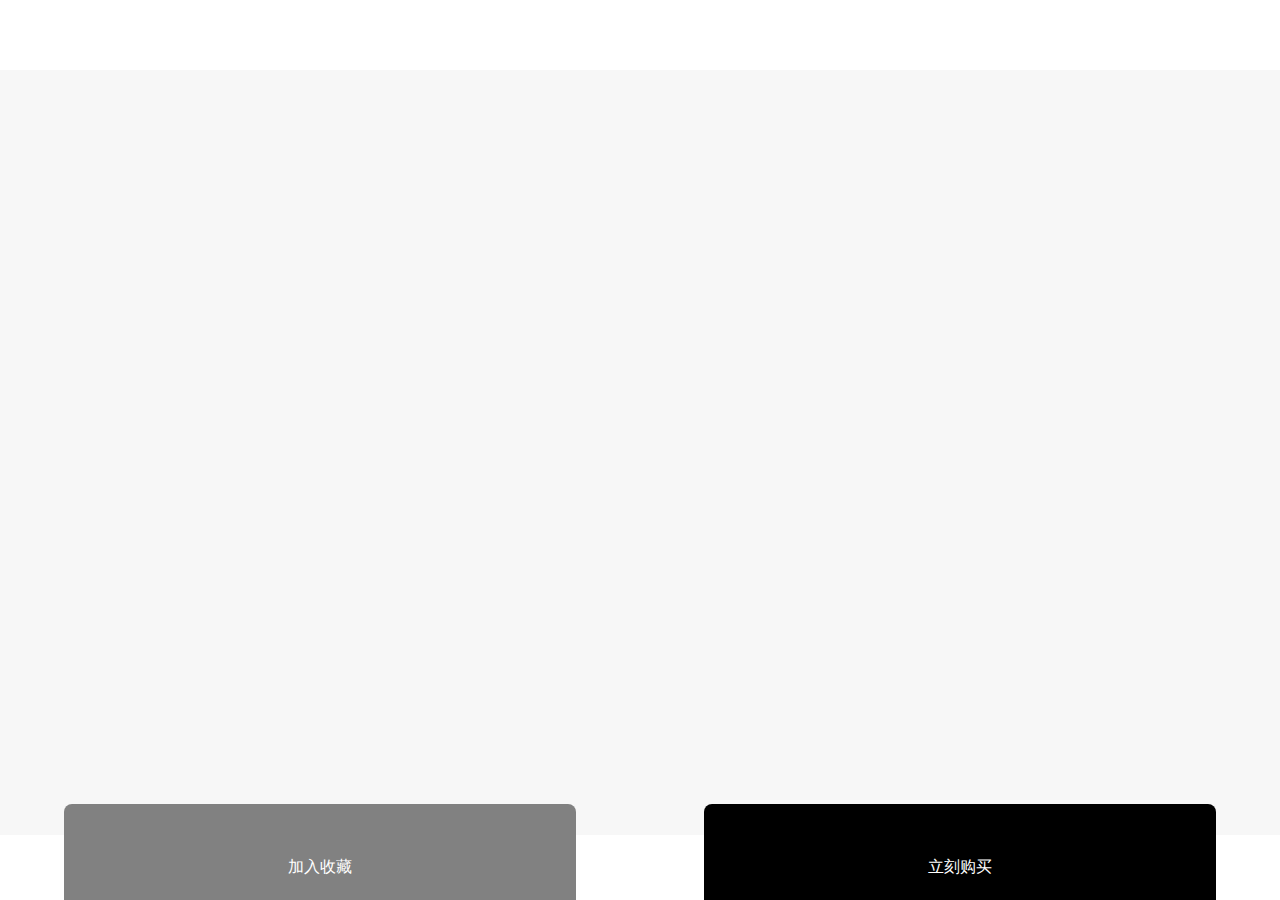
<file: views/detail.html>
<!DOCTYPE html>
<html lang="en">
<head>
    <meta charset="UTF-8">
    <meta http-equiv="X-UA-Compatible" content="IE=edge">
    <meta name="viewport" content="width=device-width, initial-scale=1.0">
    <title>Document</title>
    <link rel="stylesheet" href="../lib/swiper/swiper-bundle.min.css">
    <link rel="stylesheet" href="../css/detail.css">
</head>
<body>
    <header>
        <a href="../views/Library.html"  class="iconfont icon-HD-005-02"></a>
        <a href="" class="iconfont icon-shuaxin"></a>
    </header>
    <main>
    <section class="detail-box">
    </section>





    <footer>
        <div>加入收藏</div>
        <div>立刻购买</div>
    </footer>



    
    <script src="../lib/swiper/swiper-bundle.min.js"></script>
    <script src="../js/detail.js"></script>
    </main>

    
</body>
</html>
</file>
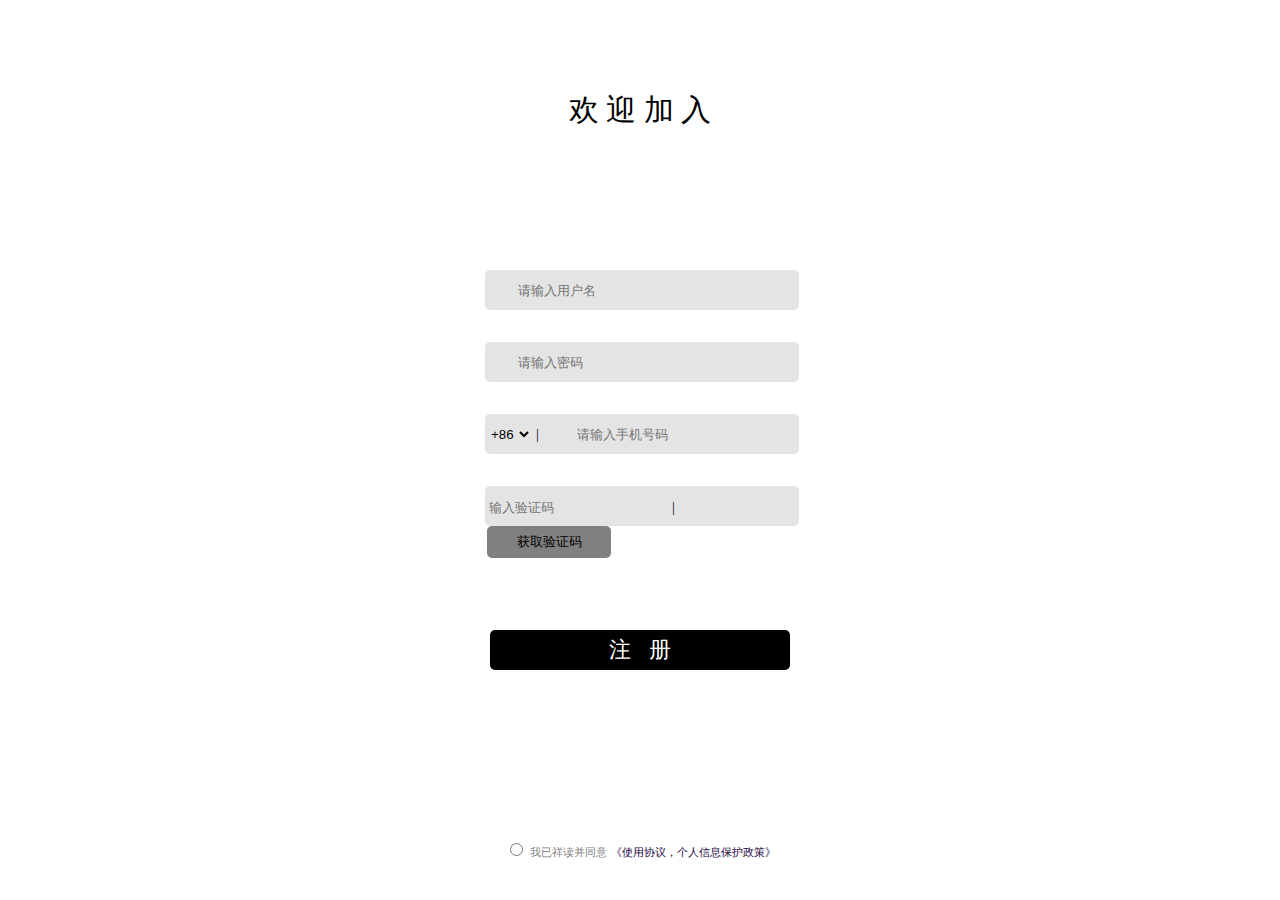
<file: views/enroll.html>
<!DOCTYPE html>
<html lang="en">
<head>
    <meta charset="UTF-8">
    <meta http-equiv="X-UA-Compatible" content="IE=edge">
    <meta name="viewport" content="width=device-width, initial-scale=1.0">
    <title>Document</title>
    <link rel="stylesheet" href="../css/enroll.css">
</head>
<body>
    <a href="./login.html"  class="iconfont icon-HD-005-02 icon"></a>
    <span class="title">欢    迎    加    入</span>
    <div class="frame frame-top">
        <input class="frame-enroll" type="text" placeholder="请输入用户名">
    </div>

    <div class="frame frame-top0">
        <input class="frame-enroll" type="text" placeholder="请输入密码">
    </div>

    <div class="frame frame-top1">
        <select class="sel">
            <option value="" selected>+86</option>
            <option value="">+87</option>
            <option value="">+88</option>
        </select>
        <span class="interval">|</span>
        <input class="frame-tel" type="text" placeholder="请输入手机号码">
    </div>
    <div class="frame frame-top2">
        <input class="" type="text"  placeholder="输入验证码">
        <span class="interval">|</span>
        <input class="verify-button" type="button" value="获取验证码">
    </div>
    <input class="button1" type="button" value="注   册">
    </body>
    <footer>
        <div class="exegesis">
        <input class="radio" type="radio">
        <span class="exegesis-text">我已祥读并同意</span>
        <a class="exegesis-link" href="https://www.baidu.com/">《使用协议，个人信息保护政策》</a>
        </div>
    </footer>
</html>
</file>
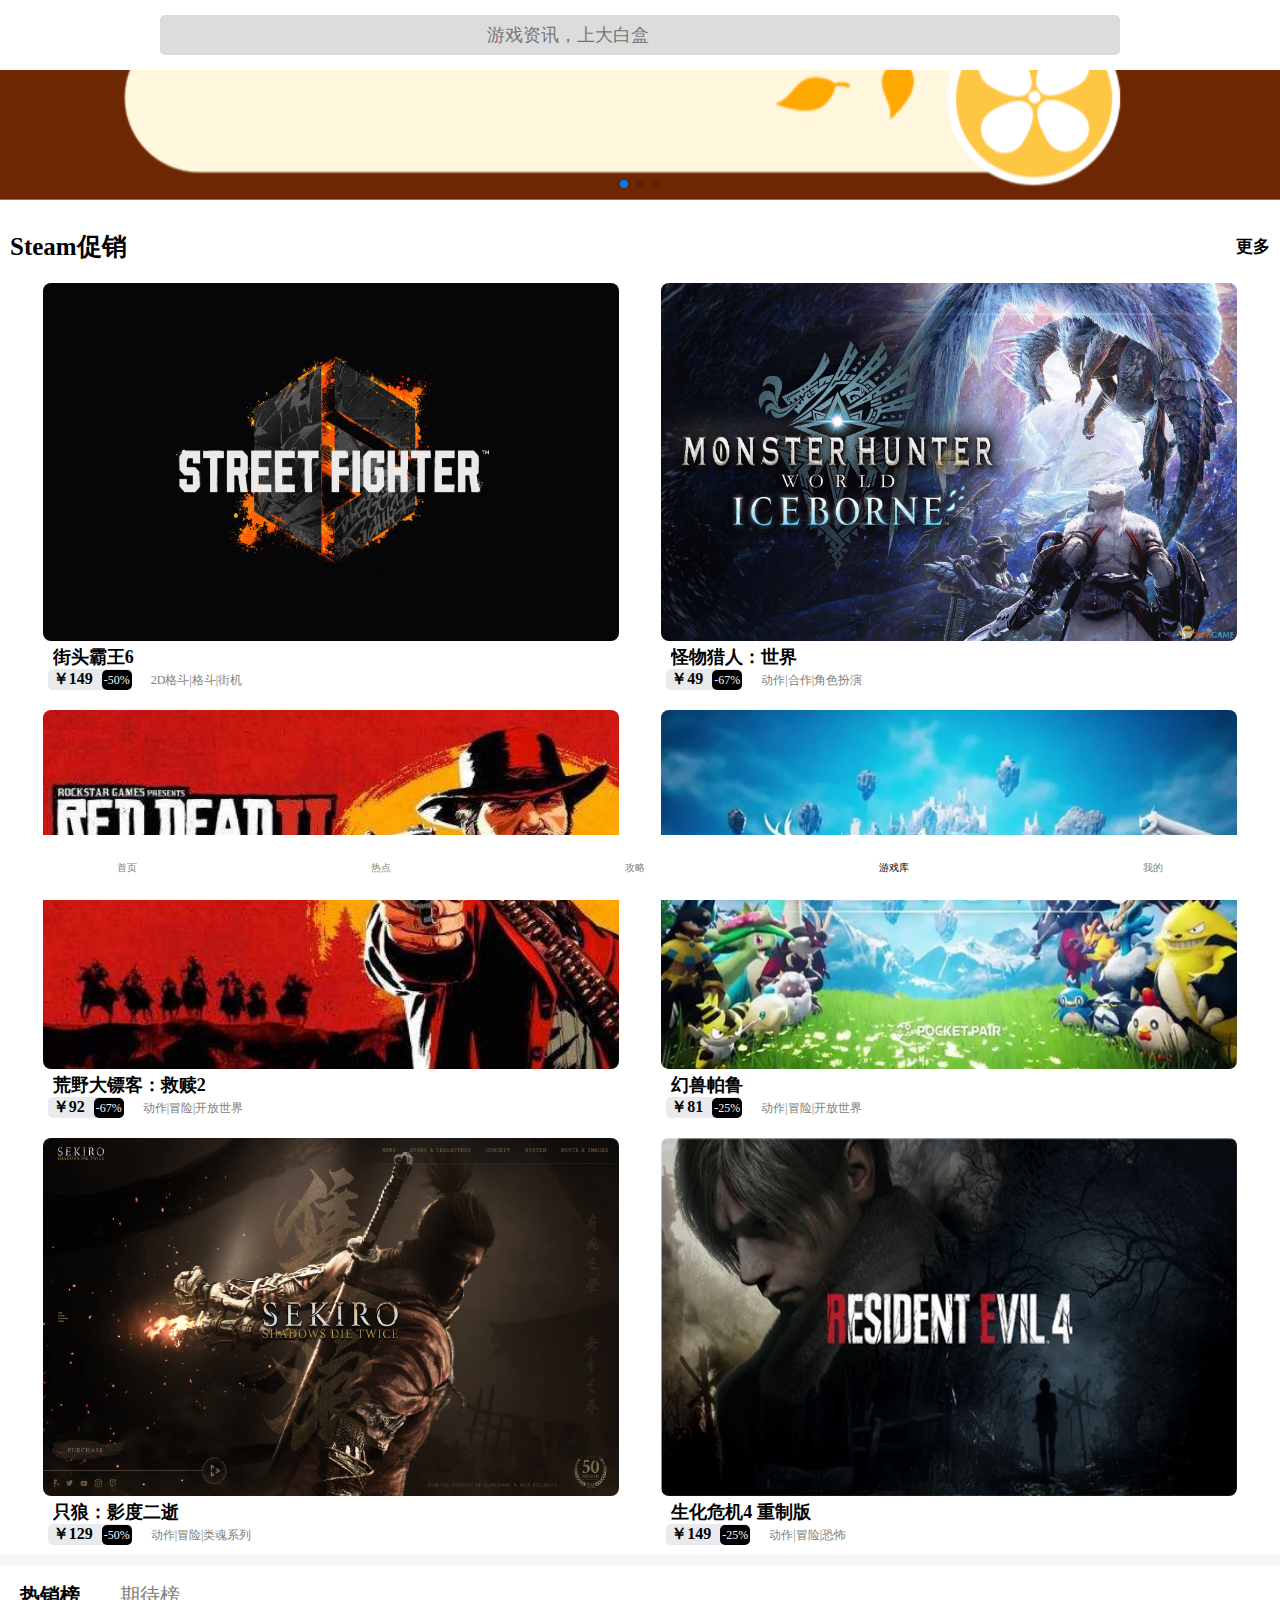
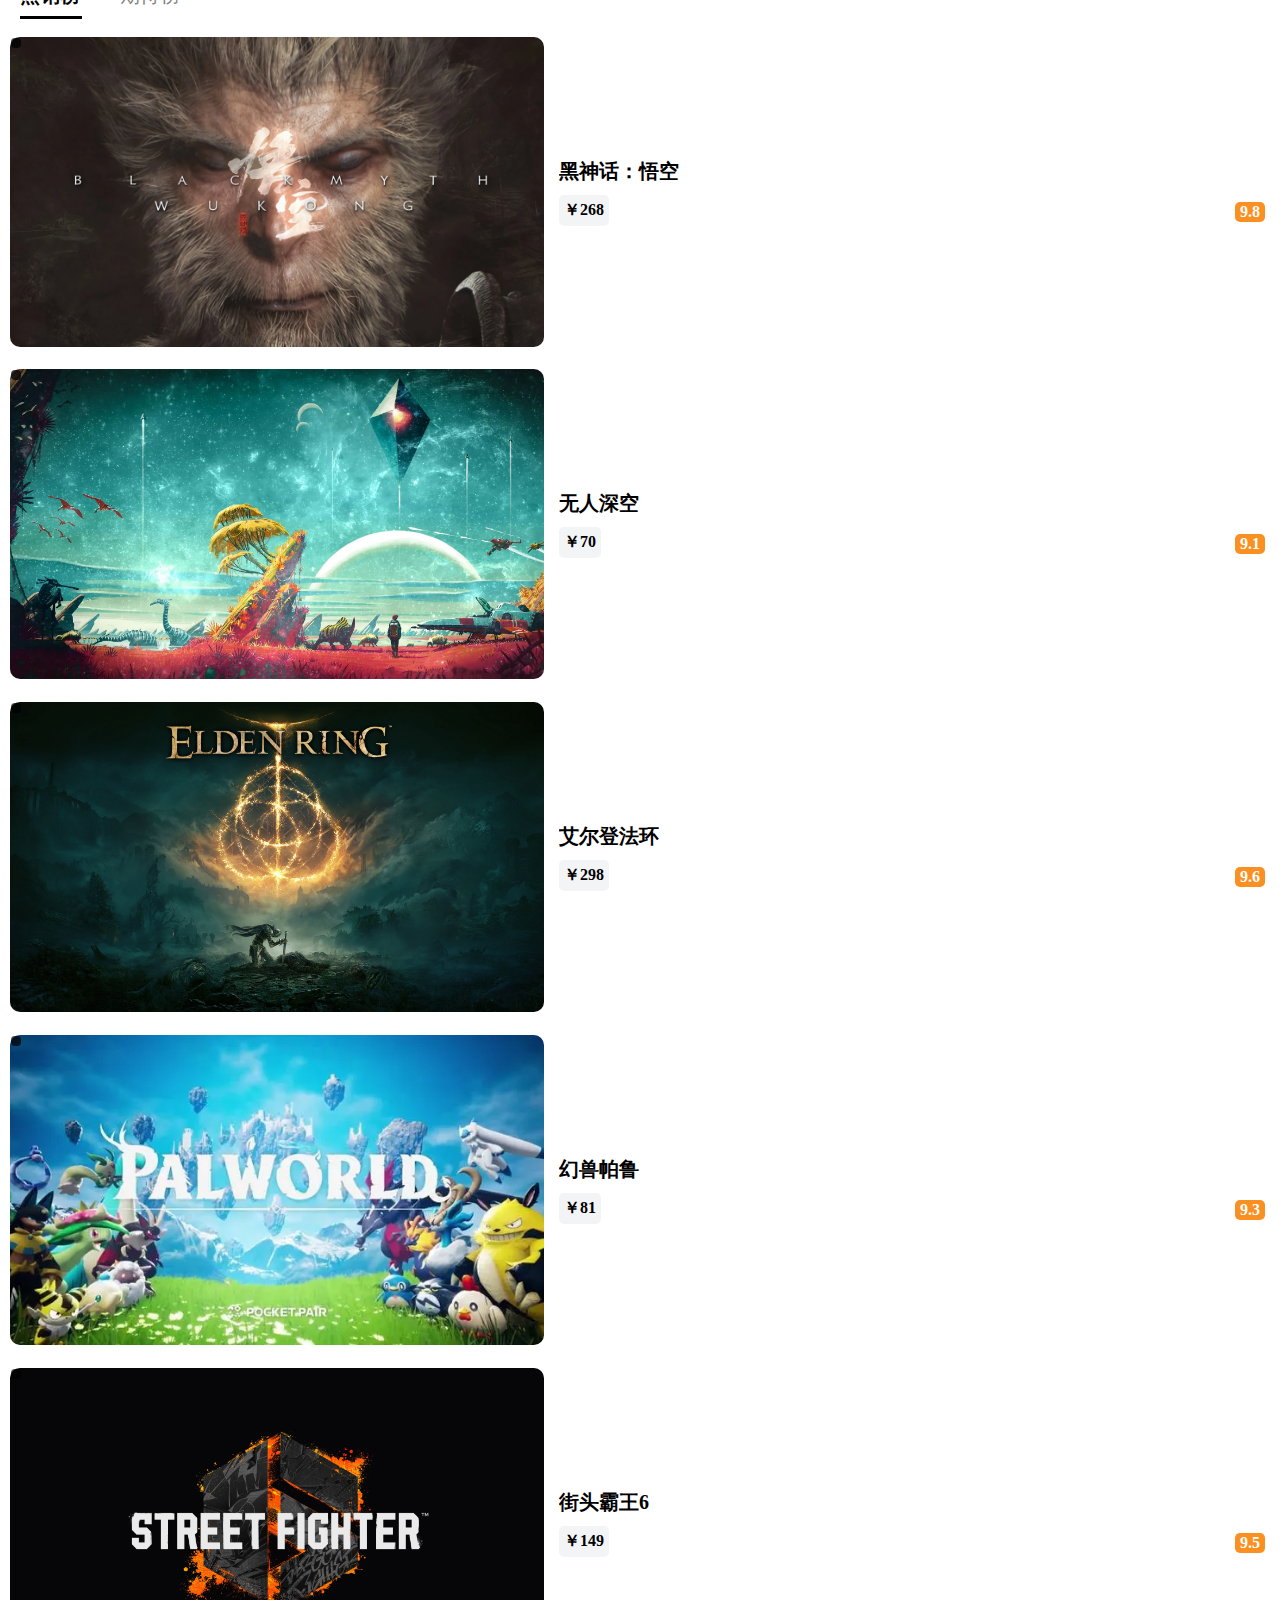
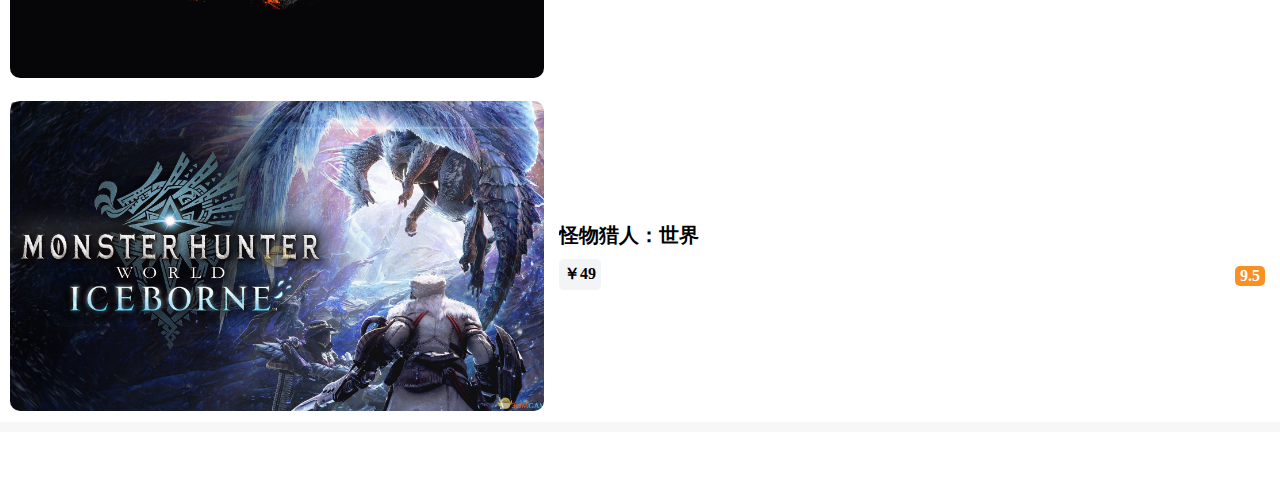
<file: views/Library.html>
<!DOCTYPE html>
<html lang="en">
<head>
    <meta charset="UTF-8">
    <meta http-equiv="X-UA-Compatible" content="IE=edge">
    <meta name="viewport" content="width=device-width, initial-scale=1.0">
    <title>Document</title>
    <link rel="stylesheet" href="../lib/swiper/swiper-bundle.min.css">
    <link rel="stylesheet" href="../css/Library.css">
</head>
<body>
    <header>
        <a href="https://www.baidu.com"  class="iconfont icon-Other-33 iconfont-tubiao"></a>
        <div>
            <span  class="iconfont icon-Other-30"></span>
            <input type="text" placeholder="游戏资讯，上大白盒">
        </div>
        <a href="https://www.bilibili.com/video/BV1J4411v7g6/" class="iconfont icon-Other-12 iconfont-tubiao"></a>
    </header>
    <main>
        <section class="swiper-window"></section>

        <section >
            <div class="sale">
                Steam促销
                <div class="more">
                    <span>更多</span>
                    <span class="iconfont icon-youjiantou"></span>
                </div>
            </div>
            <div class="goods"></div>
        </section>


    
        <!-- 榜单 -->
        <ul>
            <div class="module-switch1">
                <a href="#" class="current">热销榜</a>
                <a href="#">期待榜</a>
            </div>
            <!-- 热销榜 -->
            <li class="show">
                <div class="find-box"></div>
            </li>
            <!-- 期待榜 -->
            <li class="" >
                <div class="library-hot"></div>
            </li>
        </ul>
    </main>

    <footer>
        <a href="./index.html">
            <span class="iconfont icon-Other-17"></span>
            <span class="menu">首页</span>
        </a>
        <a href="./hot.html">
            <span class="iconfont icon-Other-34"></span>
            <span class="menu">热点</span>
        </a>
        <a href="./strategy.html">
            <span class="iconfont icon-Other-26"></span>
            <span class="menu">攻略</span>
        </a>
        <a href=""  class="active">
            <span class="iconfont icon-Other-10"></span>
            <span class="menu">游戏库</span>
        </a>
        <a href="./personal.html">
            <span class="iconfont icon-Other-31"></span> 
            <span class="menu">我的</span>
        </a>
    </footer>   
    <script src="../lib/swiper/swiper-bundle.min.js"></script>
    <script src="../js/Library.js"></script>
</body>
</html>
</file>
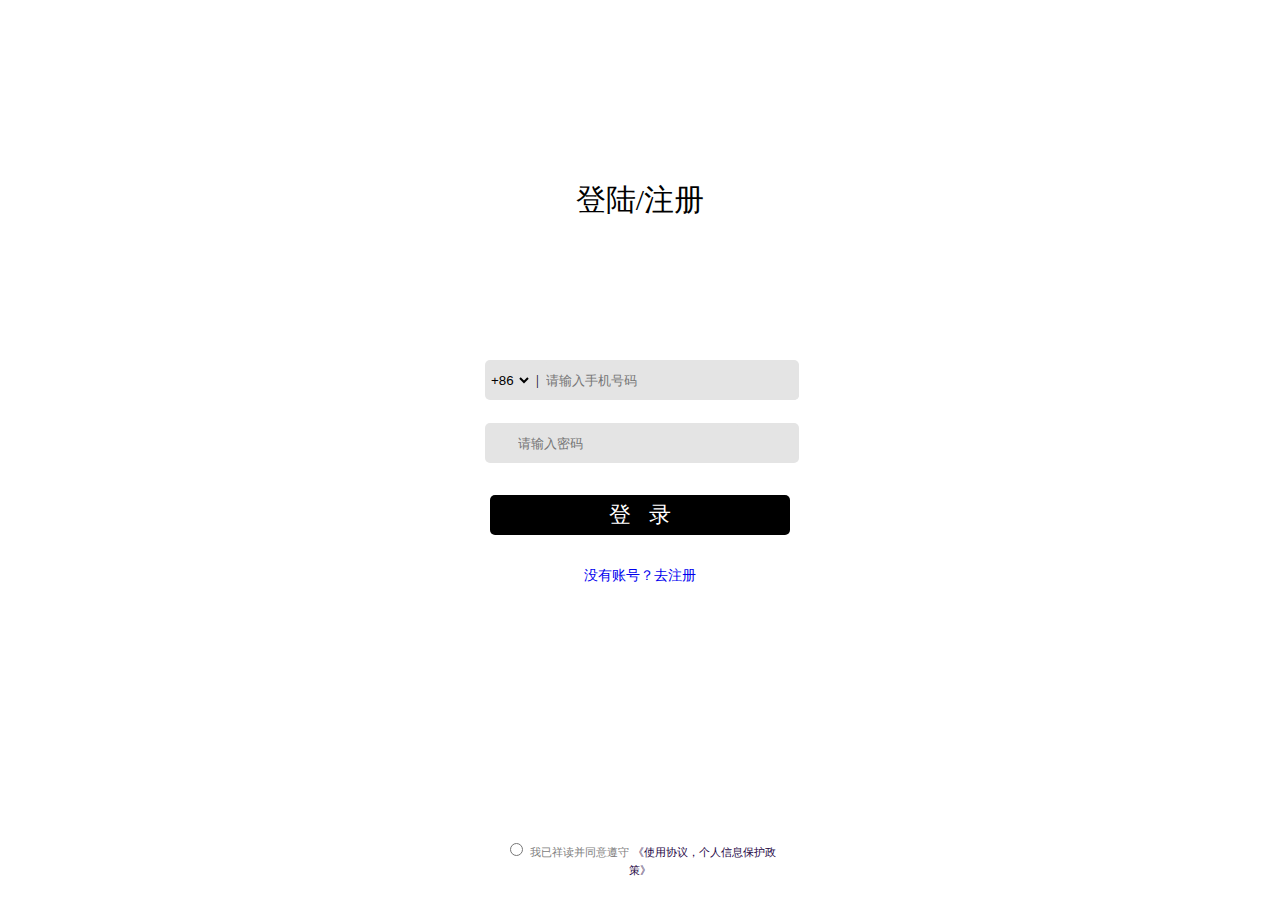
<file: views/login.html>
<!DOCTYPE html>
<html lang="en">
<head>
    <meta charset="UTF-8">
    <meta http-equiv="X-UA-Compatible" content="IE=edge">
    <meta name="viewport" content="width=device-width, initial-scale=1.0">
    <title>Document</title>
    <link rel="stylesheet" href="../css/login.css">
</head>
<body>
    <a href=""  class="iconfont icon-HD-005-02 icon"></a>
    <span class="title">登陆/注册</span>
    <div class="frame frame-top1">
        <select class="sel">
            <option value="" selected>+86</option>
            <option value="">+87</option>
            <option value="">+88</option>
        </select>
        <span class="interval">|</span>
        <input class="tel" type="text" placeholder="请输入手机号码">
    </div>
    <div class="frame frame-top2">
        <input class="password" type="password"  placeholder="请输入密码">
    </div>
    <input class="button1" type="button" value="登   录">
        <a class="enroll" href="./enroll.html">没有账号？去注册</a>
    </body>
    <footer>
        <div class="exegesis">
        <input class="radio" type="radio">
        <span class="exegesis-text">我已祥读并同意遵守</span>
        <a class="exegesis-link" href="https://www.baidu.com/">《使用协议，个人信息保护政策》</a>
        </div>
    </footer>
</html>
</file>
<file: css/detail.css>
@import url(//at.alicdn.com/t/c/font_4618321_yb7kd6j71jr.css);
*{
    margin: 0;
    padding: 0;
    border: none;
    outline: none;
    text-decoration: none;
    list-style: none;
    box-sizing: border-box;
}
header{
    display         : flex;
    justify-content : space-between;
    align-items     : center;
    width           : 100%;
    height          : 50px;
    position        : fixed;
    left            : 0;
    top             : 0;
    z-index         : 100;
    background-color: #fff;
    padding: 0 10px;
}


header .iconfont{
    font-size: 30px;
    color: #000;
    
}

main{
    height: 800px;
    background-color: #f7f7f7;
    
}
.detail-box{
    margin-top: 70px;
    margin-bottom: 65px;

}


.swiper{
    width: 100%;
    height: 250px;
    padding: 20px 0;
    background-color: rgb(12, 0, 51);
    
}
.swiper-wrapper img{
    width: 100%;
    height: 100%;
    object-fit: cover;
    
}

.Name{
    display: flex;
    flex-direction: column;
    justify-content: space-evenly;
    margin: 5px 5px 35px 5px;
}
.Name-Chinese{
    font-size: 24px;
    font-weight: bold;
    margin: 10px 0;
}
.Name-English{
    font-size: 12px;
    color: #818181;
}
.classify{
    padding: 3px 5px;
    margin-left: 5px;
    background-color: #818181;
    border-radius: 5px;
    font-size: 14px;
    

}

.introduce-name{
    margin-top: 10px;
    margin-left: 10px;
    font-size: 14px;
    font-weight: bold;
}
.introduce{
    font-size         : 14px;
    color             : #000;
    padding:  0 5px 0px 5px;

}
.read-more{
    font-size         : 14px;
    color             : #000;
    padding:  0 5px;

}
.ellipsis{
    display           : -webkit-box;
    -webkit-line-clamp: 4;
    -webkit-box-orient: vertical;
    overflow          : hidden;
}


footer{
    width           : 100%;
    height          : 65px;
    display         : flex;
    justify-content : space-around;
    align-items     : center;
    position        : fixed;
    left            : 0;
    bottom          : 0;
    z-index         : 100;
    background-color: #fff;
}

footer div:nth-of-type(1){
    width: 40vw;
    height: 10vw;
    background-color: #818181;
    color: #fff;
    display: flex;
    justify-content: center;
    align-items: center;
    border-radius: 8px;

}
footer div:nth-of-type(2){
    width: 40vw;
    height: 10vw;
    background-color: #000;
    color: #fff;
    display: flex;
    justify-content: center;
    align-items: center;
    border-radius: 8px;
    
}
</file>
<file: css/enroll.css>
@import url(//at.alicdn.com/t/c/font_4615018_7gyu5d8wbqi.css);

.icon,.title,.exegesis,.frame,.frame-tel,.frame-enroll,.button1{
    position: absolute;
}
.icon{
    left: 2%;
    top: 2%;
    font-size: 25px;
    text-decoration: none;
}
.title{
    display: inline-block;
    width: 300px;
    height: 50px;
    text-align: center;
    top: 10%;
    left: calc((100% - 300px) / 2);
    font-size: 30px;
}
.frame{
    width: 310px;  
    left: calc((100% - 310px) / 2);
    padding: 2px;
}
.frame-top{
    top: 30%;
}
.frame-top0{
    top:38%;
}
.frame-top1{
    top: 46%;
}
.frame-top2{
    top: 54%;
}
.frame-enroll{
    width: 70%;
    line-height: 36px;
    left: 10%;
}
.frame-tel{
    width: 70%;
    line-height: 36px;
    right: 0;
}
.sel{
    width: 45px;
}
.interval{
    font-size: 14px;
}
.verify{
    width: 50%;
    left: 0;
    text-align: center;
}
.verify-button{
    width: 40%;
    height: 90%;
    right: 0;
    background-color: grey;
}
input,select,.frame{
    background-color: rgb(228, 228, 228);
    height: 36px;
    border-radius: 5px;
}
input,select{
    border: none;
    outline:none;
    caret-color: grey;
}
.button1{
    width: 300px;
    height: 40px;
    top: 70%;
    left: calc((100% - 300px) / 2);
    background-color: #000;
    border-radius: 5px;
    color: white;
    font-size: 22px;
}
.exegesis{
    width: 290px;
    height: 50px;
    text-align: center;
    bottom:10px;
    left: calc((100% - 290px) / 2);
}
.radio{
    width: 13px;
    height: 13px;
}
.exegesis-text{
    font-size: 11px;
    color: grey;
}
.exegesis-icon{
    font-size: 14px;
    color: grey;
}
.exegesis-link{
    font-size: 11px;
    color: rgb(36, 3, 67);
    text-decoration: none
}
</file>
<file: css/login.css>
@import url(//at.alicdn.com/t/c/font_4615018_7gyu5d8wbqi.css);

.icon,.title,.exegesis,.frame,.tel,.password,.button1,.enroll{
    position: absolute;
}
.icon{
    left: 2%;
    top: 2%;
    font-size: 25px;
    text-decoration: none;
}
.title{
    display: inline-block;
    width: 300px;
    height: 50px;
    text-align: center;
    top: 20%;
    left: calc((100% - 300px) / 2);
    font-size: 30px;
}
.frame{
    width: 310px;  
    left: calc((100% - 310px) / 2);
    padding: 2px;
}
.frame-top1{
    top: 40%;
}
.frame-top2{
    top: 47%;
}
.tel{
    width: 80%;
    line-height: 36px;
    right: 0;
}
.sel{
    width: 45px;
}
.interval{
    font-size: 14px;
}
.password{
    width: 70%;
    line-height: 36px;
    left:10%;
}
input,select,.frame{
    background-color: rgb(228, 228, 228);
    height: 36px;
    border-radius: 5px;
}
input,select{
    border: none;
    outline:none;
    caret-color: grey;
}
.button1{
    width: 300px;
    height: 40px;
    top: 55%;
    left: calc((100% - 300px) / 2);
    background-color: #000;
    border-radius: 5px;
    color: white;
    font-size: 22px;
}
.enroll{
    text-align: center;
    width: 200px;
    left: calc((100% - 200px) / 2);
    top: 63%;
    font-size: 14px;
    text-decoration: none
}
.exegesis{
    width: 290px;
    height: 50px;
    text-align: center;
    bottom:10px;
    left: calc((100% - 290px) / 2);
}
.radio{
    width: 13px;
    height: 13px;
}
.exegesis-text{
    font-size: 11px;
    color: grey;
}
.exegesis-icon{
    font-size: 14px;
    color: grey;
}
.exegesis-link{
    font-size: 11px;
    color: rgb(36, 3, 67);
    text-decoration: none
}
</file>
<file: css/Library.css>
@import url(./public.css);

    /* 轮播图 */
.swiper{
    width: 100%;
    height: 130px;
    margin-bottom: 30px;
}
.swiper-wrapper img{
    width: 100%;
    height: 100%;
    object-fit: cover;
    
}




.sale{
    margin: 10px 10px;
    font-size: 25px;
    font-weight: bold;
    display         : flex;
    justify-content   : space-between;
    align-items     : center;
}
.more{
    display         : flex;
    justify-items   : center;
    align-items     : center;
    font-size: 17px;
}
.more .iconfont{
    font-size: 17px;
}

.goods{
    display: flex;
    flex-wrap: wrap;
    justify-content: space-evenly;
}
.goods>div{
    width:  45vw;
    margin: 10px 0;
}
.goods-img{
    width: 45vw;
    height: 28vw;
    border-radius: 8px;
}
.goods-title{
    /* 不能设置高，要不然会无效 */
    width             :100%;
    /* 作为伸缩（自适应）盒子模型展示 */
    display           : -webkit-box;
    /* 显示的行数，将容器的文字限制位指定的行数，并用省略号填充尾部 */
    -webkit-line-clamp: 1;
    /* 设置伸缩盒子的子元素排列方式 */
    -webkit-box-orient: vertical;
    /* 超出部分隐藏 */
    overflow          : hidden;
    font-size         : 18px;
    font-weight: bold;
    color: #000;
    margin-left: 10px;

}
.textual-like{
    display: flex;
    justify-content: space-between;
    align-items: center;
}
.goods-money-sale{
    display: inline-block;
    margin-left: 5px;
    border-radius: 5px;
    background-color: #e9eaed;
    line-height: 100%;

}
.goods-money{
    display: inline-block;
    font-size: 16px;
    margin: 2px 5px;
    font-weight: bold;
    color: #000;
}
.goods-sale{
    display: inline-block;
    font-size: 12px;
    height: 100%;
    background-color: #000;
    color: #f7f7f7;
    padding: 2px;
    border-radius: 5px;
    
}

.classify{
    display: inline-block;
    margin-left: 10px;
    font-size: 12px;
    color: grey;
    padding: 1px 5px;
    border-radius: 5px;
}







/* 排行榜 */
main>ul{
    background-color: #f7f7f7;
}
main>ul>li{
    /* 隐藏 */
    display: none;

}
.show{
     /* 显示 */
     display: block;
}

.module-switch1{
    width       : 100%;
    height      : 60px;
    display: flex;
    align-items: center;
    background-color: #fff;
}
.current{
    font-weight: bold;
    color      : #000 !important;
    position: relative;
}
.current::after{
    content: "";
    position        : absolute;
    width           : 62px;
    height          : 3px;
    background-color: #000;
    left            : 20px;
    bottom          : -10px;
}

.module-switch1 a{
    font-size: 20px;
    color    : #818181;
    padding  : 0px 20px;
}
ul li a{
    padding: 0px 5px;
    width: 100%;
    background-color: #fff;
    display: flex;
    justify-content: space-between;
    align-items: center;
}
.textual-img{
    width: 45vw;
    height: 25vw; 
    border-radius: 15px;
    position: relative;
}

.textual-img img{
    border-radius: 15px;
    padding: 5px;
    width: 100%;
	height: 100%;
	object-fit: cover;
}

.icon-steam{
    border-radius: 4px;
    background-color: rgba(0, 0, 0, 0.714);
    color: #fff;
    position: absolute;
    padding: 5px;
    margin: 6px;
    font-size: 12px;

}

.textual{
    width: 60vw;
    height: 26vw;
    padding-right: 10px;
    display: flex;
    flex-direction: column;
    justify-content: center;
}

.textual-title{
    /* 不能设置高，要不然会无效 */
    width             :100%;
    /* 作为伸缩（自适应）盒子模型展示 */
    display           : -webkit-box;
    /* 显示的行数，将容器的文字限制位指定的行数，并用省略号填充尾部 */
    -webkit-line-clamp: 2;
    /* 设置伸缩盒子的子元素排列方式 */
    -webkit-box-orient: vertical;
    /* 超出部分隐藏 */
    overflow          : hidden;
    font-size         : 20px;
    font-weight: bold;
    color: #000;
    margin-left: 10px;

}
.textual-like{
    display: flex;
    justify-content: space-between;
    align-items: center;

}
.textual-money{
    display: inline-block;
    font-size: 16px;
    margin-left: 10px;
    margin-top: 10px;
    padding: 5px;
    border-radius: 5px;
    background-color: #f3f4f6;
    font-weight: bold;
    color: #000;
}

.textual-comment{
    display: inline-block;
    font-size: 16px;
    font-weight: bold;
    color: #fff;
    background-color: #fa8f22;
    padding: 1px 5px;
    border-radius: 5px;
    margin-top: 13px;
}
</file>
